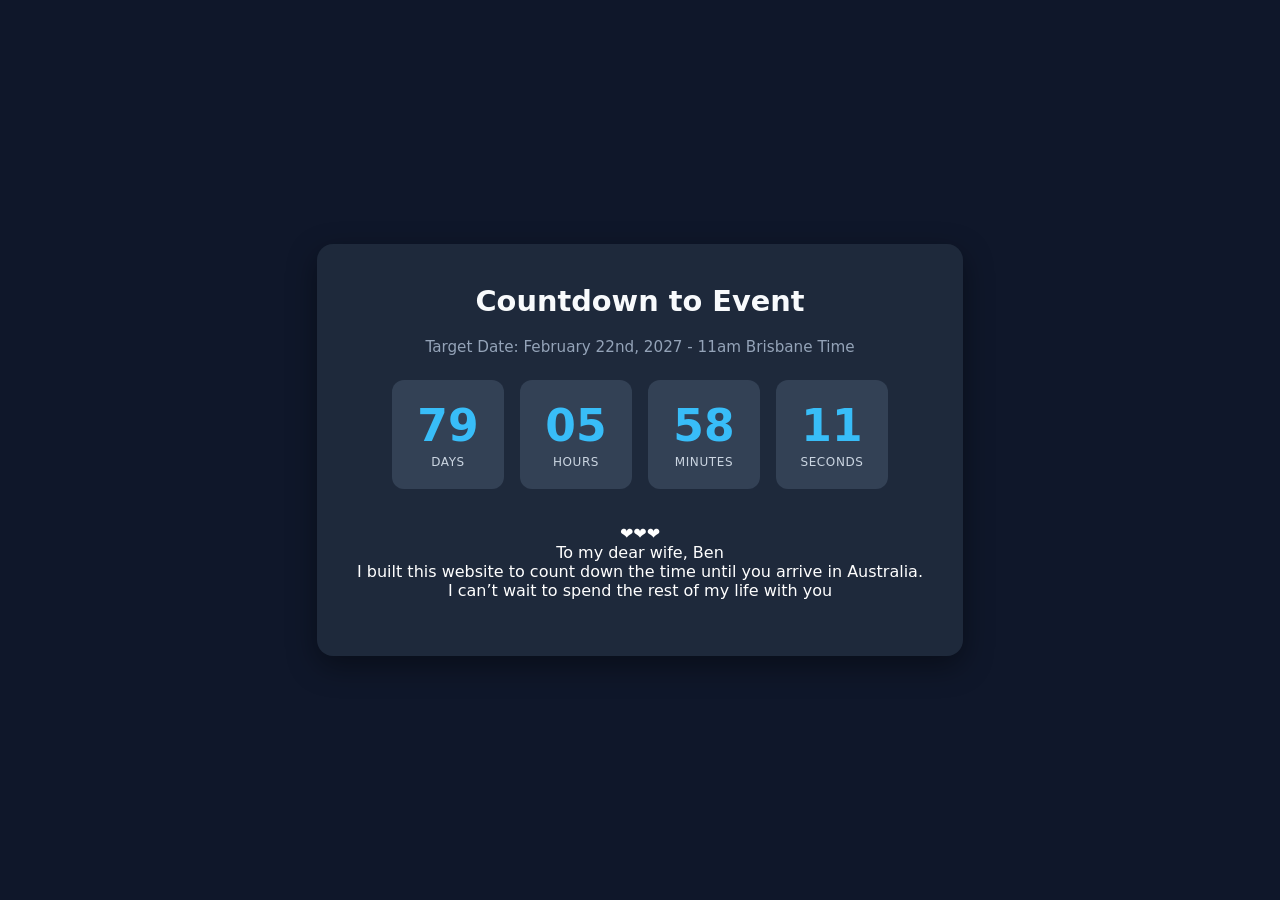
<file: index.html>
<!DOCTYPE html>
<html lang="en">
<head>
  <meta charset="UTF-8">
  <meta name="viewport" content="width=device-width, initial-scale=1.0">
  <link rel="stylesheet" href="styles.css">
  <title>Count Down</title>
</head>
<body>
</head>
<body>

  <div class="container">
    <h1>Countdown to Event</h1>
    <div class="date-display">Target Date: February 22nd, 2027 - 11am Brisbane Time</div>
    <div class="timer">
      <div class="box"><div id="days" class="number">00</div><div class="label">Days</div></div>
      <div class="box"><div id="hours" class="number">00</div><div class="label">Hours</div></div>
      <div class="box"><div id="minutes" class="number">00</div><div class="label">Minutes</div></div>
      <div class="box"><div id="seconds" class="number">00</div><div class="label">Seconds</div></div>
    </div>
    <br>
      <p>❤️❤️❤️<br>To my dear wife, Ben<br> I built this website to count down the time until you arrive in Australia. <br>I can’t wait to spend the rest of my life with you</p></div>
  </div>

  <script>
    const targetDate = new Date("February 22, 2027 11:00:00").getTime();
    function updateCountdown() {
      const now = new Date().getTime();
      const difference = targetDate - now;
     
      if (difference <= 0) {
        document.querySelector(".container").innerHTML = "<h1>The day has arrived!</h1>";
        clearInterval(timerInterval);
        return;
      }
      // Convert milliseconds to days, hours, minutes, seconds
      const days = Math.floor(difference / (1000 * 60 * 60 * 24));
      const hours = Math.floor((difference % (1000 * 60 * 60 * 24)) / (1000 * 60 * 60));
      const minutes = Math.floor((difference % (1000 * 60 * 60)) / (1000 * 60));
      const seconds = Math.floor((difference % (1000 * 60)) / 1000);


      document.getElementById("days").innerText = String(days).padStart(2, '0');
      document.getElementById("hours").innerText = String(hours).padStart(2, '0');
      document.getElementById("minutes").innerText = String(minutes).padStart(2, '0');
      document.getElementById("seconds").innerText = String(seconds).padStart(2, '0');
    }

    updateCountdown();
    const timerInterval = setInterval(updateCountdown, 1000);
  </script>

  </script>

</body>
</html>
</file>
<file: styles.css>
body { 
      font-family: system-ui, sans-serif; 
      display: flex; 
      justify-content: center; 
      align-items: center; 
      min-height: 100vh; 
      background: #0f172a; 
      color: white; 
      margin: 0; 
    }
    .container { 
      text-align: center; 
      background: #1e293b; 
      padding: 2.5rem; 
      border-radius: 16px; 
      box-shadow: 0 10px 30px rgba(0,0,0,0.4); 
      margin: 0;
    }

    h1 { 
      margin-top: 0; 
      font-size: 1.8rem; 
      color: #f8fafc; 
    }
    .date-display { 
      color: #94a3b8; 
      font-size: 0.95rem; 
      margin-bottom: 1.5rem; 
    }
    .timer { 
      display: flex; 
      gap: 1rem; 
      justify-content: center; 
    }

    .box { 
      background: #334155; 
      padding: 1.25rem 1rem; 
      border-radius: 12px; 
      min-width: 80px; 
    }
    .number { 
      font-size: 2.75rem; 
      font-weight: 700; 
      color: #38bdf8; 
      font-variant-numeric: tabular-nums; 
    }

    .label { 
      font-size: 0.75rem; 
      text-transform: uppercase; 
      letter-spacing: 0.05em; 
      color: #cbd5e1; 
      margin-top: 0.25rem; 
    }
    @media screen and (max-width: 768px) {
      .timer {
        display: grid;
        grid-template-columns: 1fr 1fr;
      }
    }
</file>
